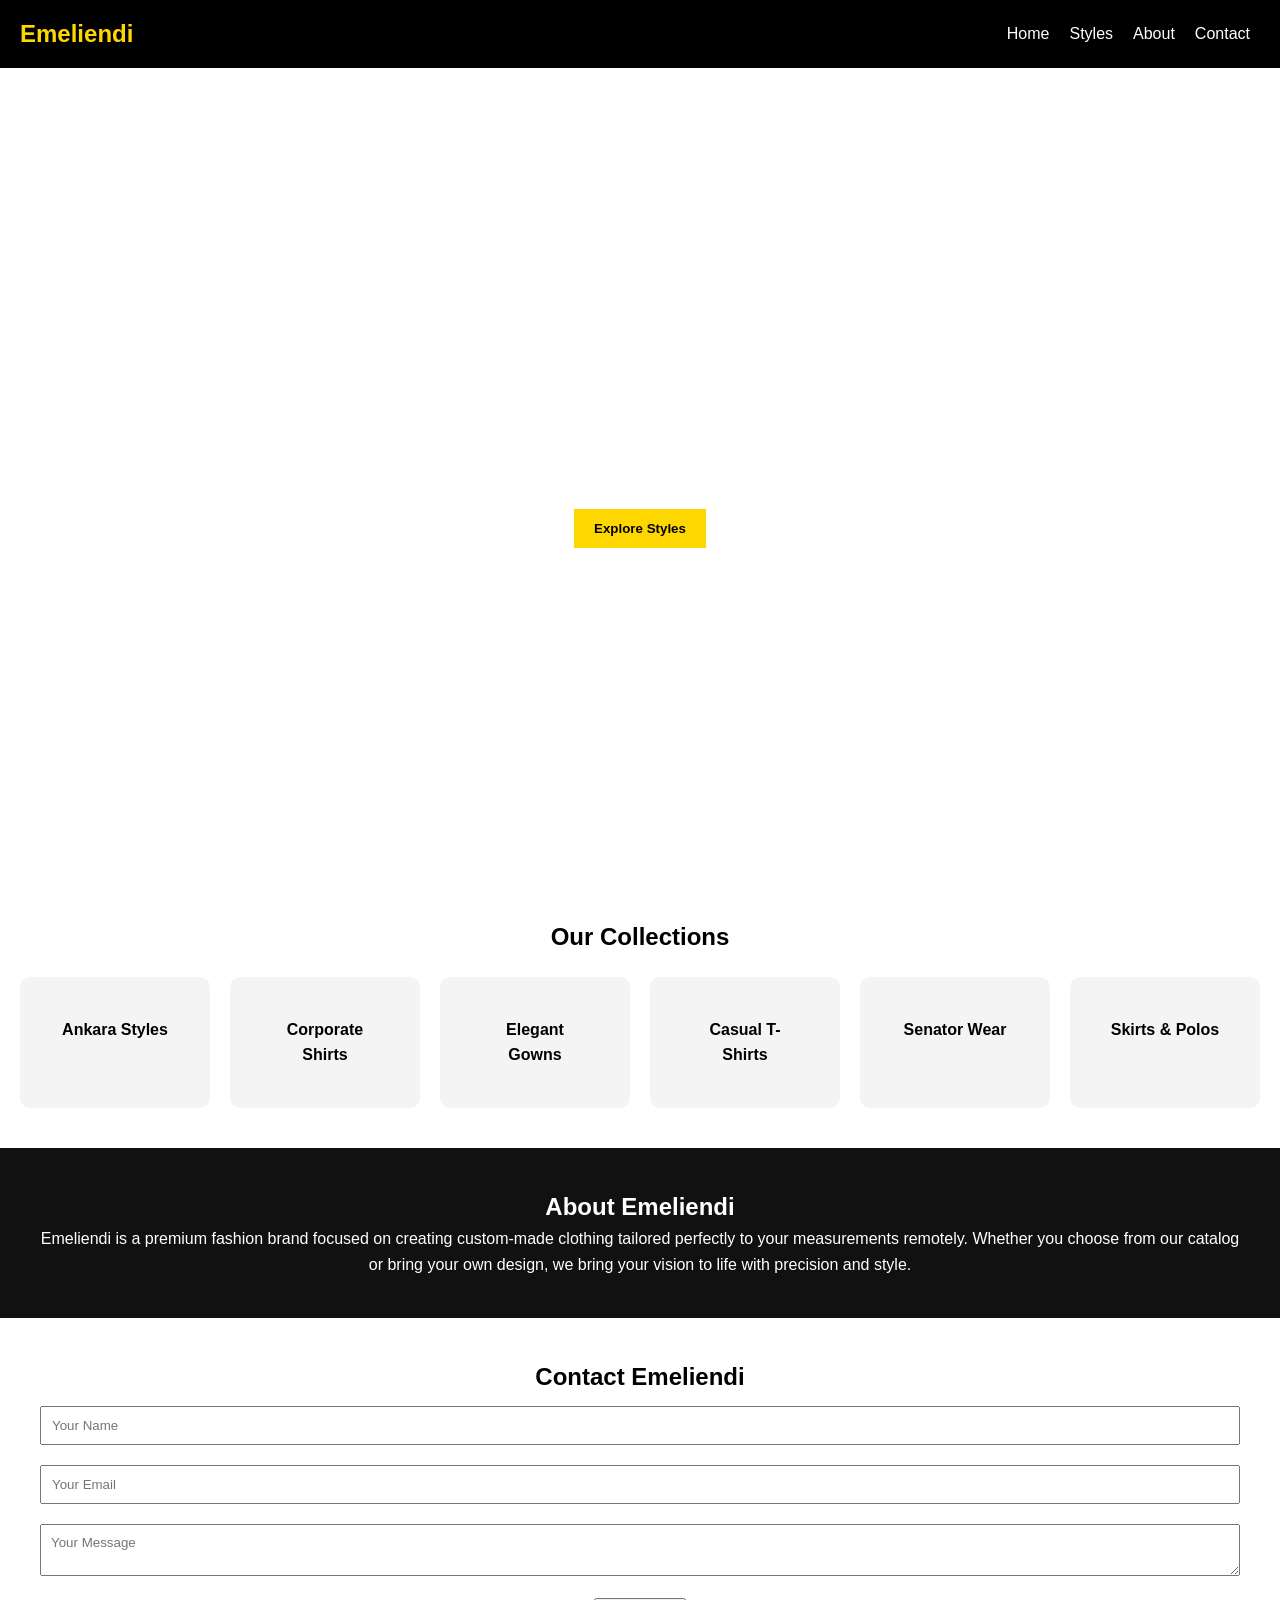
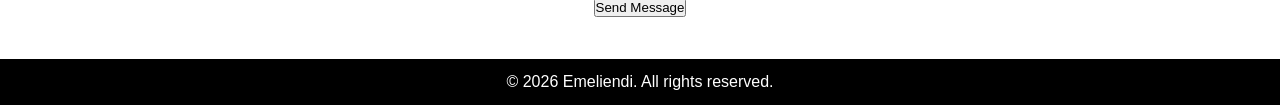
<file: index.html>
<!DOCTYPE html>
<html lang="en">
<head>
  <meta charset="UTF-8">
  <meta name="viewport" content="width=device-width, initial-scale=1.0">
  <title>Emeliendi | Custom Fashion</title>
  <link rel="stylesheet" href="emelicobi.css">
</head>
<body>

<!-- NAVBAR -->
<header>
  <nav class="navbar">
    <h1 class="logo">Emeliendi</h1>
    <ul class="nav-links">
      <li><a href="#">Home</a></li>
      <li><a href="#products">Styles</a></li>
      <li><a href="#about">About</a></li>
      <li><a href="#contact">Contact</a></li>
    </ul>
    <button class="menu-btn" onclick="toggleMenu()">☰</button>
  </nav>
</header>

<!-- HERO SECTION -->
<section class="hero">
  <h2>Welcome to Emeliendi</h2>
  <p>Where Style Meets Precision Tailoring</p>
  <button onclick="scrollToSection('products')">Explore Styles</button>
</section>

<!-- PRODUCTS -->
<section id="products" class="products">
  <h2>Our Collections</h2>
  <div class="product-grid">
    <div class="card">Ankara Styles</div>
    <div class="card">Corporate Shirts</div>
    <div class="card">Elegant Gowns</div>
    <div class="card">Casual T-Shirts</div>
    <div class="card">Senator Wear</div>
    <div class="card">Skirts & Polos</div>
  </div>
</section>

<!-- ABOUT -->
<section id="about" class="about">
  <h2>About Emeliendi</h2>
  <p>
    Emeliendi is a premium fashion brand focused on creating custom-made clothing 
    tailored perfectly to your measurements remotely. Whether you choose from our catalog 
    or bring your own design, we bring your vision to life with precision and style.
  </p>
</section>

<!-- CONTACT -->
<section id="contact" class="contact">
  <h2>Contact Emeliendi</h2>
  <input type="text" placeholder="Your Name">
  <input type="email" placeholder="Your Email">
  <textarea placeholder="Your Message"></textarea>
  <button onclick="sendMessage()">Send Message</button>
</section>

<!-- FOOTER -->
<footer>
  <p>© 2026 Emeliendi. All rights reserved.</p>
</footer>

<script src="emelicobi.js"></script>
</body>
</html>
</file>
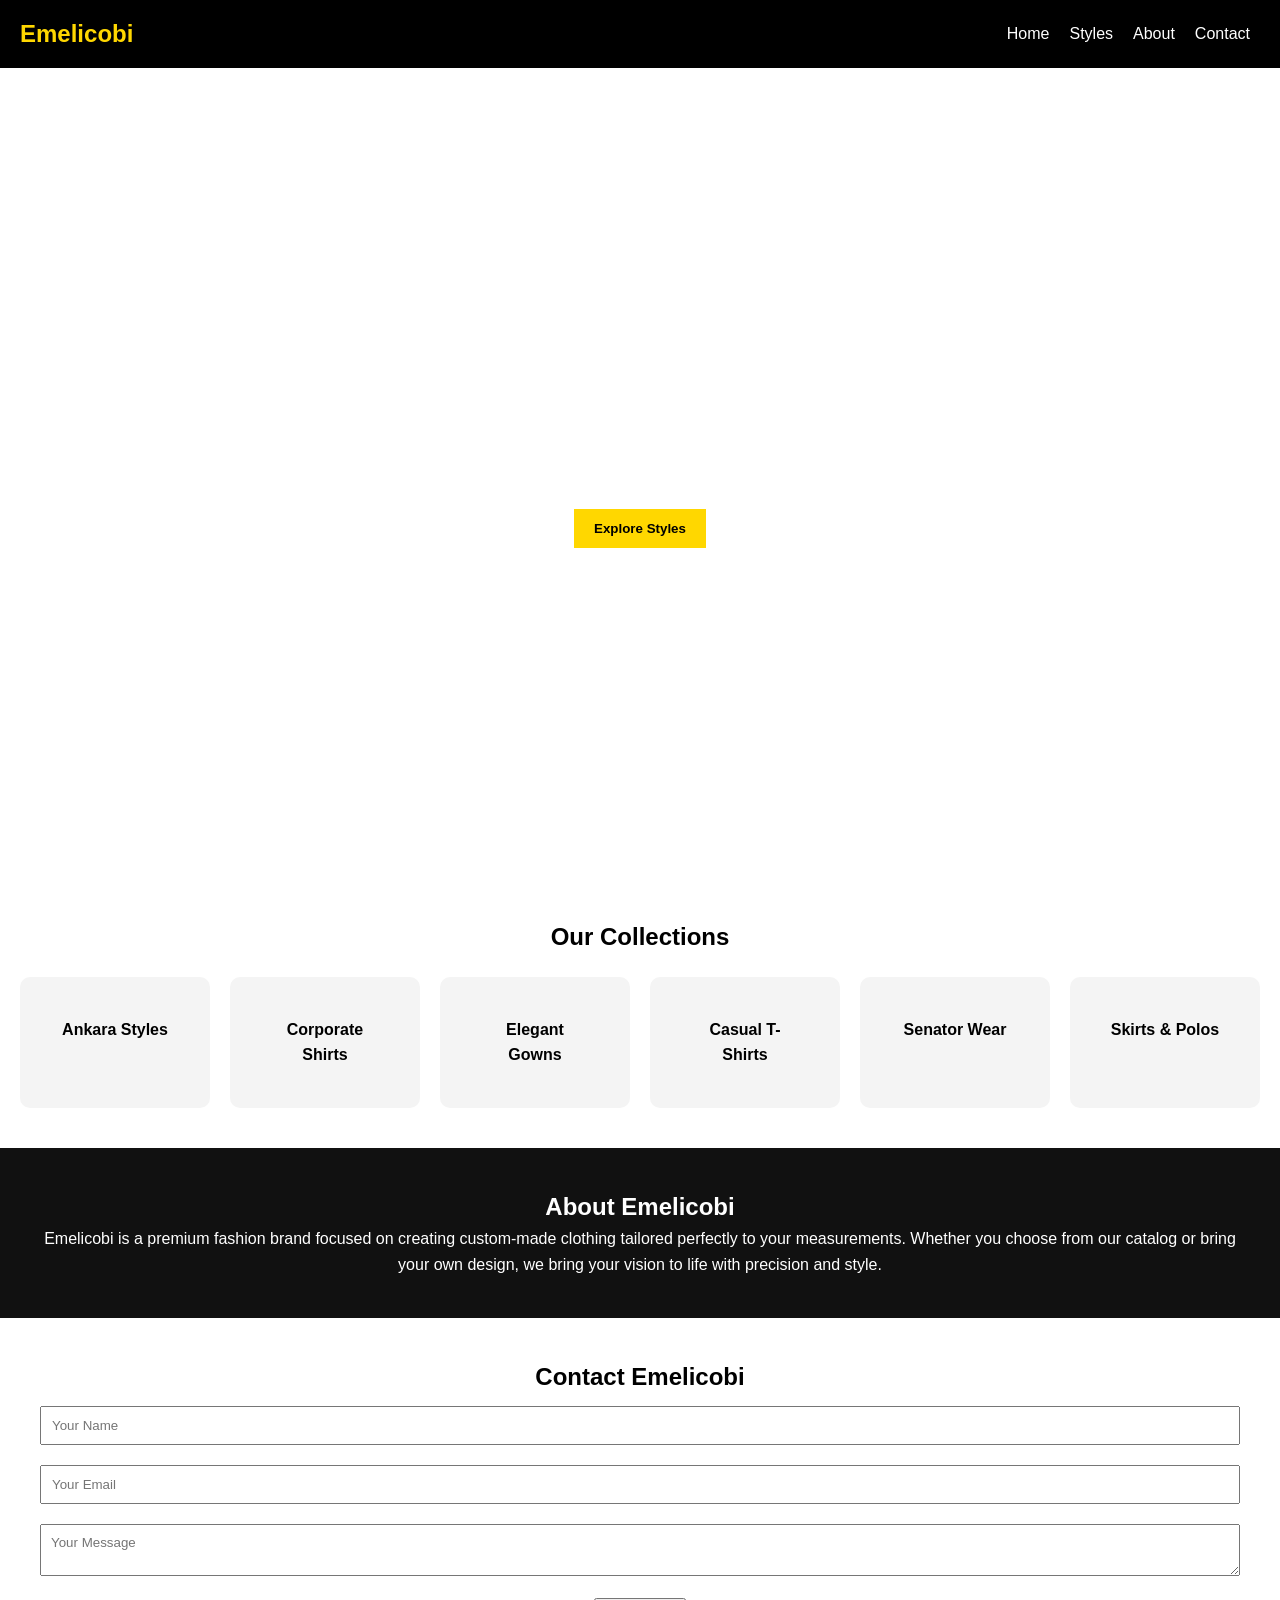
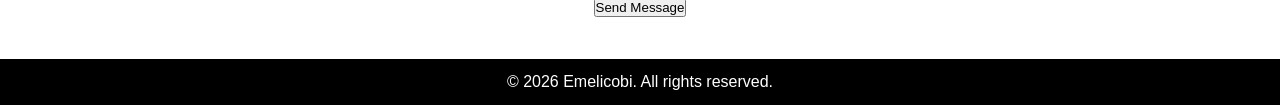
<file: emelicobi.html>
<!DOCTYPE html>
<html lang="en">
<head>
  <meta charset="UTF-8">
  <meta name="viewport" content="width=device-width, initial-scale=1.0">
  <title>Emelicobi | Custom Fashion</title>
  <link rel="stylesheet" href="emelicobi.css">
</head>
<body>

<!-- NAVBAR -->
<header>
  <nav class="navbar">
    <h1 class="logo">Emelicobi</h1>
    <ul class="nav-links">
      <li><a href="#">Home</a></li>
      <li><a href="#products">Styles</a></li>
      <li><a href="#about">About</a></li>
      <li><a href="#contact">Contact</a></li>
    </ul>
    <button class="menu-btn" onclick="toggleMenu()">☰</button>
  </nav>
</header>

<!-- HERO SECTION -->
<section class="hero">
  <h2>Welcome to Emelicobi</h2>
  <p>Where Style Meets Precision Tailoring</p>
  <button onclick="scrollToSection('products')">Explore Styles</button>
</section>

<!-- PRODUCTS -->
<section id="products" class="products">
  <h2>Our Collections</h2>
  <div class="product-grid">
    <div class="card">Ankara Styles</div>
    <div class="card">Corporate Shirts</div>
    <div class="card">Elegant Gowns</div>
    <div class="card">Casual T-Shirts</div>
    <div class="card">Senator Wear</div>
    <div class="card">Skirts & Polos</div>
  </div>
</section>

<!-- ABOUT -->
<section id="about" class="about">
  <h2>About Emelicobi</h2>
  <p>
    Emelicobi is a premium fashion brand focused on creating custom-made clothing 
    tailored perfectly to your measurements. Whether you choose from our catalog 
    or bring your own design, we bring your vision to life with precision and style.
  </p>
</section>

<!-- CONTACT -->
<section id="contact" class="contact">
  <h2>Contact Emelicobi</h2>
  <input type="text" placeholder="Your Name">
  <input type="email" placeholder="Your Email">
  <textarea placeholder="Your Message"></textarea>
  <button onclick="sendMessage()">Send Message</button>
</section>

<!-- FOOTER -->
<footer>
  <p>© 2026 Emelicobi. All rights reserved.</p>
</footer>

<script src="emelicobi.js"></script>
</body>
</html>
</file>
<file: emelicobi.css>
* {
  margin: 0;
  padding: 0;
  box-sizing: border-box;
  font-family: Arial, sans-serif;
}

body {
  line-height: 1.6;
}

/* NAVBAR */
.navbar {
  display: flex;
  justify-content: space-between;
  align-items: center;
  background: black;
  color: white;
  padding: 15px 20px;
}

.logo {
  font-size: 24px;
  font-weight: bold;
  color: gold;
}

.nav-links {
  list-style: none;
  display: flex;
}

.nav-links li {
  margin: 0 10px;
}

.nav-links a {
  color: white;
  text-decoration: none;
}

/* MENU BUTTON */
.menu-btn {
  display: none;
  background: none;
  color: white;
  font-size: 24px;
  border: none;
}

/* HERO */
.hero {
  background: url("https://images.unsplash.com/photo-1521334884684-d80222895322") center/cover;
  height: 90vh;
  color: white;
  display: flex;
  flex-direction: column;
  justify-content: center;
  align-items: center;
  text-align: center;
}

.hero h2 {
  font-size: 40px;
}

.hero button {
  margin-top: 20px;
  padding: 12px 20px;
  border: none;
  background: gold;
  cursor: pointer;
  font-weight: bold;
}

/* PRODUCTS */
.products {
  padding: 40px 20px;
  text-align: center;
}

.product-grid {
  display: grid;
  grid-template-columns: repeat(auto-fit, minmax(150px, 1fr));
  gap: 20px;
  margin-top: 20px;
}

.card {
  padding: 40px;
  background: #f4f4f4;
  border-radius: 10px;
  font-weight: bold;
}

/* ABOUT */
.about {
  padding: 40px;
  background: #111;
  color: white;
  text-align: center;
}

/* CONTACT */
.contact {
  padding: 40px;
  text-align: center;
}

.contact input,
.contact textarea {
  width: 100%;
  margin: 10px 0;
  padding: 10px;
}

/* FOOTER */
footer {
  background: black;
  color: white;
  text-align: center;
  padding: 10px;
}

/* MOBILE */
@media(max-width: 768px) {
  .nav-links {
    display: none;
    flex-direction: column;
    background: black;
    position: absolute;
    top: 60px;
    right: 0;
    width: 200px;
  }

  .nav-links.show {
    display: flex;
  }

  .menu-btn {
    display: block;
  }
}
</file>
